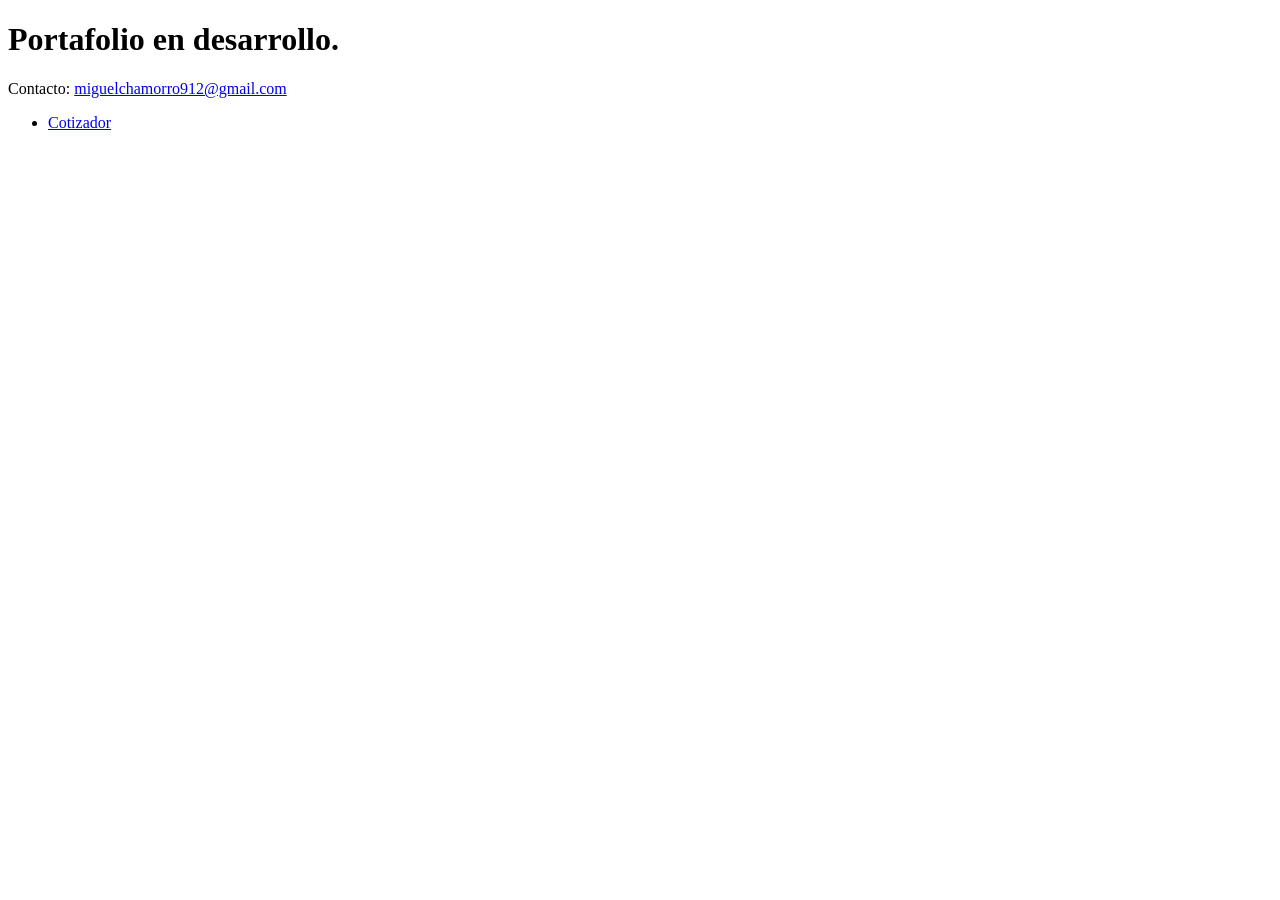
<file: index.html>
<!DOCTYPE html>
<html lang="en">
<head>
    <meta charset="UTF-8">
    <meta name="viewport" content="width=device-width, initial-scale=1.0">
    <title>Document</title>
</head>
<body>
    <h1>Portafolio en desarrollo.</h1>
    <p>Contacto: <a href="mailto:miguelchamorro912@gmail.com">miguelchamorro912@gmail.com</a></p>
    <ul type="radio">
        <li><a href="/generador-cotizaciones">Cotizador</a></li>
    </ul>
</body>
</html>
</file>
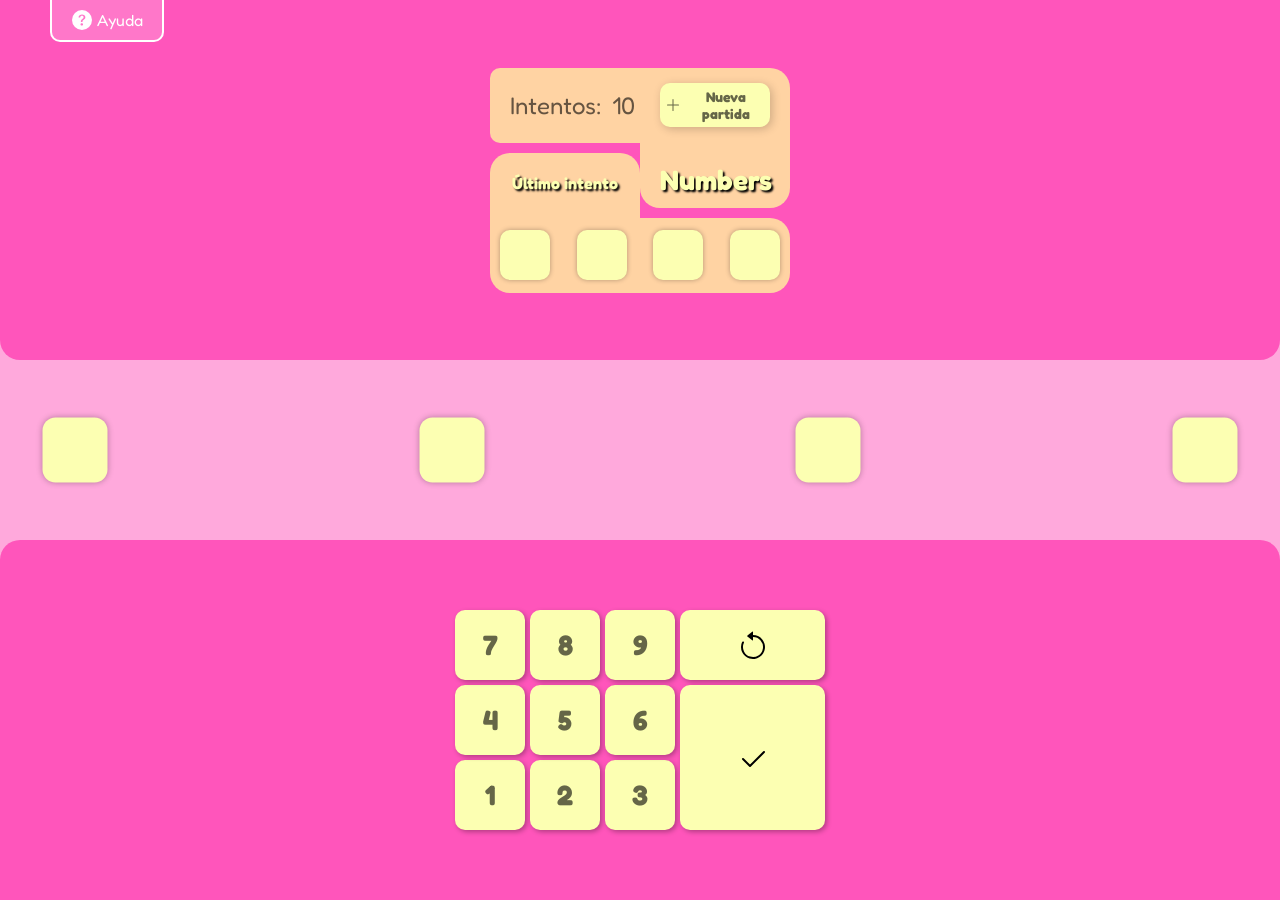
<file: Numbers/index.html>
<!DOCTYPE html>
<html lang="en">

<head>
    <meta charset="UTF-8">
    <meta http-equiv="X-UA-Compatible" content="IE=edge">
    <meta name="viewport" content="width=device-width, initial-scale=1.0">
    <link rel="stylesheet" href="style.css">
    <title>Numbers</title>
</head>

<body>

    <div class="help-pop-up" onclick="help(true)">
        <img src="svg/help.svg">Ayuda
    </div>

    <div class="help-pop-up-on">
        <div class="rule-circle"><div class="circle-green"></div>Posición correcta.</div>
        <div class="rule-circle"><div class="circle-orange"></div>Posición distinta.</div>
        <div class="rule-circle"><div class="circle-red"></div>No existe.</div>
        <div class="center">
            <button class="rule-button" onclick="help(false)">Cerrar</button>
        </div>
    </div>

    <div class="new-game-pop-up">
        <h2 class="new-game-pop-up-title">¿Quieres iniciar una nueva partida?</h2>
        <div class="new-game-pop-up-container-options">
            <button class="new-game-option" onclick="newGame('decline')">Rechazar</button>
            <button class="new-game-option" onclick="newGame('accept')">Aceptar</button>
        </div>
    </div>

    <main class="main-screen">
        <div class="main-top">
            <div class="main-top-container">
                <div class="attemps">Intentos: <span id="attemps-value"></span></div>
                <div class="btn-container">
                    <button onclick="newGame('pop-up')" id="new-game">
                        <img src="svg/plus.svg" class="icon-new-game">Nueva partida
                    </button>
                </div>
                <div class="numbers-container">
                    <h2 class="numbers-container-title">Numbers</h2>
                </div>
                <div class="last-attemp-title-container">
                    <h2 class="last-attemp-title">Último intento</h2>
                </div>
                <div class="last-attemp-value-container">
                    <div class="last-attemp-value"></div>
                    <div class="last-attemp-value"></div>
                    <div class="last-attemp-value"></div>
                    <div class="last-attemp-value"></div>
                </div>
            </div>
        </div>
        <div class="main-center">
            <div class="user-input-box" onclick="touchBox(0)"></div>
            <div class="user-input-box" onclick="touchBox(1)"></div>
            <div class="user-input-box" onclick="touchBox(2)"></div>
            <div class="user-input-box" onclick="touchBox(3)"></div>
        </div>
        <div class="main-bottom">
            <div class="main-bottom-container">
                <button class="key" onclick="key(1)">1</button>
                <button class="key" onclick="key(2)">2</button>
                <button class="key" onclick="key(3)">3</button>
                <button class="key" onclick="key(4)">4</button>
                <button class="key" onclick="key(5)">5</button>
                <button class="key" onclick="key(6)">6</button>
                <button class="key" onclick="key(7)">7</button>
                <button class="key" onclick="key(8)">8</button>
                <button class="key" onclick="key(9)">9</button>
                <button class="key" onclick="key('reset')"><img src="svg/reset.svg"></button>
                <button class="key" onclick="key('send')"><img src="svg/check.svg"></button>
            </div>
        </div>
    </main>
    <div class="win-screen">
        <div class="win-top">
            <h2 class="win-top-title">Numbers</h2>
        </div>
        <div class="win-center">
            <p class="win-center-title">¡GANASTE!</p>
            <div class="center">
                <img class="win-center-img" src="svg/happy.svg">
            </div>
            <p class="win-center-attemps">Intentos realizados: <span id="win-center-attemps-value"></span></p>
            <div class="win-center-container-values">
                <div class="win-center-value"></div>
                <div class="win-center-value"></div>
                <div class="win-center-value"></div>
                <div class="win-center-value"></div>
            </div>
        </div>
        <div class="win-bottom">
            <button class="new-game-win" onclick="newGame('force')">
                <img src="svg/plus.svg">Nueva partida
            </button>
        </div>
    </div>
    <div class="loss-screen">
        <div class="win-top">
            <h2 class="win-top-title">Numbers</h2>
        </div>
        <div class="win-center">
            <p class="win-center-title">¡PERDISTE!</p>
            <div class="center">
                <img class="win-center-img" src="svg/sad.svg">
            </div>
            <p class="win-center-attemps" style="margin-bottom: 20px;">Te has quedado sin intentos.<br>Los numeros correctos eran:</p>
            <div class="win-center-container-values">
                <div class="loss-center-value"></div>
                <div class="loss-center-value"></div>
                <div class="loss-center-value"></div>
                <div class="loss-center-value"></div>
            </div>
        </div>
        <div class="win-bottom">
            <button class="new-game-win" onclick="newGame('force2')">
                <img src="svg/plus.svg">Nueva partida
            </button>
        </div>
    </div>
    <script src="main.js"></script>
</body>

</html>
</file>
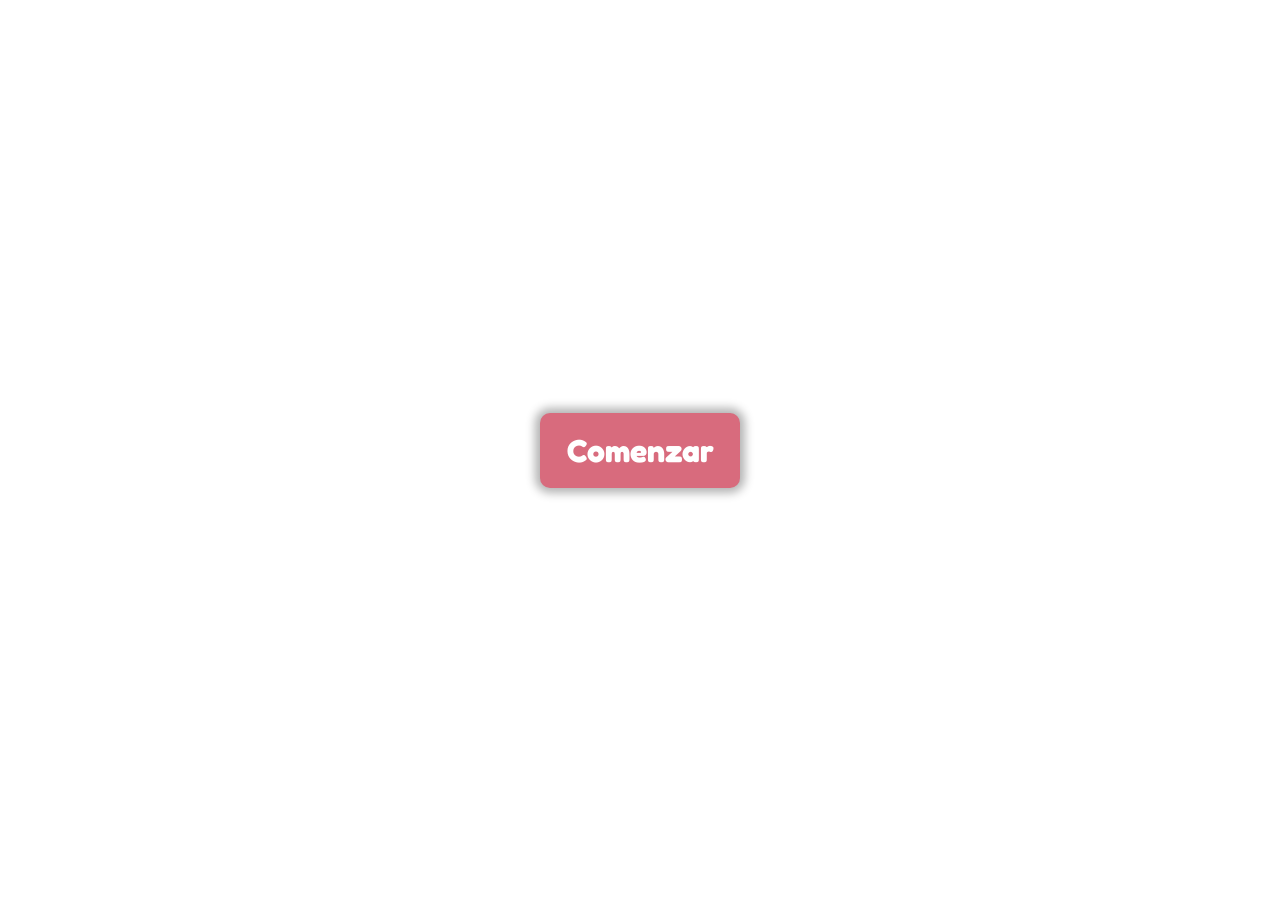
<file: ParaMiJoPreciosa/index.html>
<!DOCTYPE html>
<html lang="es">

<head>
    <meta charset="UTF-8">
    <meta http-equiv="X-UA-Compatible" content="IE=edge">
    <meta name="viewport" content="width=device-width, initial-scale=1.0">
    <title>Jo linda <3 </title>
            <link rel="preconnect" href="https://fonts.googleapis.com">
            <link rel="preconnect" href="https://fonts.gstatic.com" crossorigin>
            <link href="https://fonts.googleapis.com/css2?family=Fredoka:wght@400;700&display=swap" rel="stylesheet">
            <link rel="stylesheet" href="style.css">
</head>

<body >
    <div id="start">
        <button id="start-btn" onclick="startAction()">
            <p>Comenzar</p>
        </button>
    </div>
    <div id="firstMsg_div" onclick="statusGo(1)">
        <p id="firstMsg"></p>
    </div>
    <main>
        <h2>Lo más bonito que tengo <3</h2>
        <p id="secondMsg"></p>
        <div class="grid-second">
            <img src="img1.jpg" id="img-1">
            <img src="img2.jpg" id="img-2">
            <img src="img3.jpg" id="img-3">
        </div>
        <a target="_blank" href="https://api.whatsapp.com/send/?phone=56933372677&text=Buenos+d%C3%ADas+mi+amor+%3C3&type=phone_number&app_absent=0">
        <button id="circleOpen" onclick="whatsapp()"><p>Empezar el día</p></button>
        </a>
    </main>
    <script src="main.js"></script>
</body>

</html>
</file>
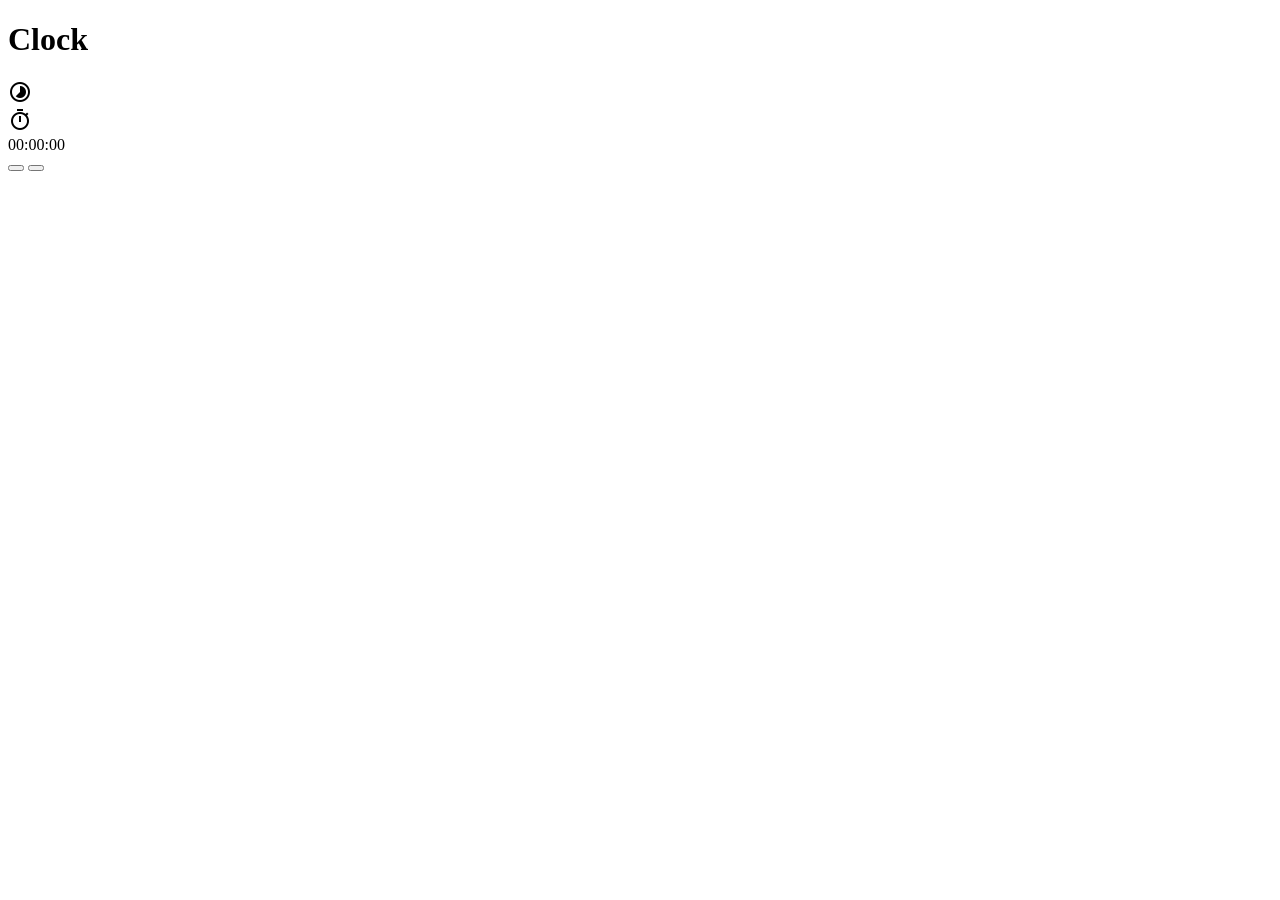
<file: projects/Clock/index.html>
<!DOCTYPE html>
<html lang="es">
<head>
    <meta charset="UTF-8">
    <meta http-equiv="X-UA-Compatible" content="IE=edge">
    <meta name="viewport" content="width=device-width, initial-scale=1.0">
    <title>Clock</title>
    <link rel="stylesheet" href="https://fonts.googleapis.com/css2?family=Material+Symbols+Outlined:opsz,wght,FILL,GRAD@20..48,100..700,0..1,-50..200" />
</head>
<body>
    <div>
        <h1>Clock</h1>
    </div>
    <nav>
        <div>
            <span class="material-symbols-outlined">
                timelapse
                </span>
        </div>
        <div>
            <span class="material-symbols-outlined">
                timer
                </span>
        </div>
    </nav>
    <main>
        <div>
            <span>00</span>:<span>00</span>:<span>00</span>
        </div>
        <div>
            <button></button>
            <button></button>
        </div>
    </main>
</body>
</html>
</file>
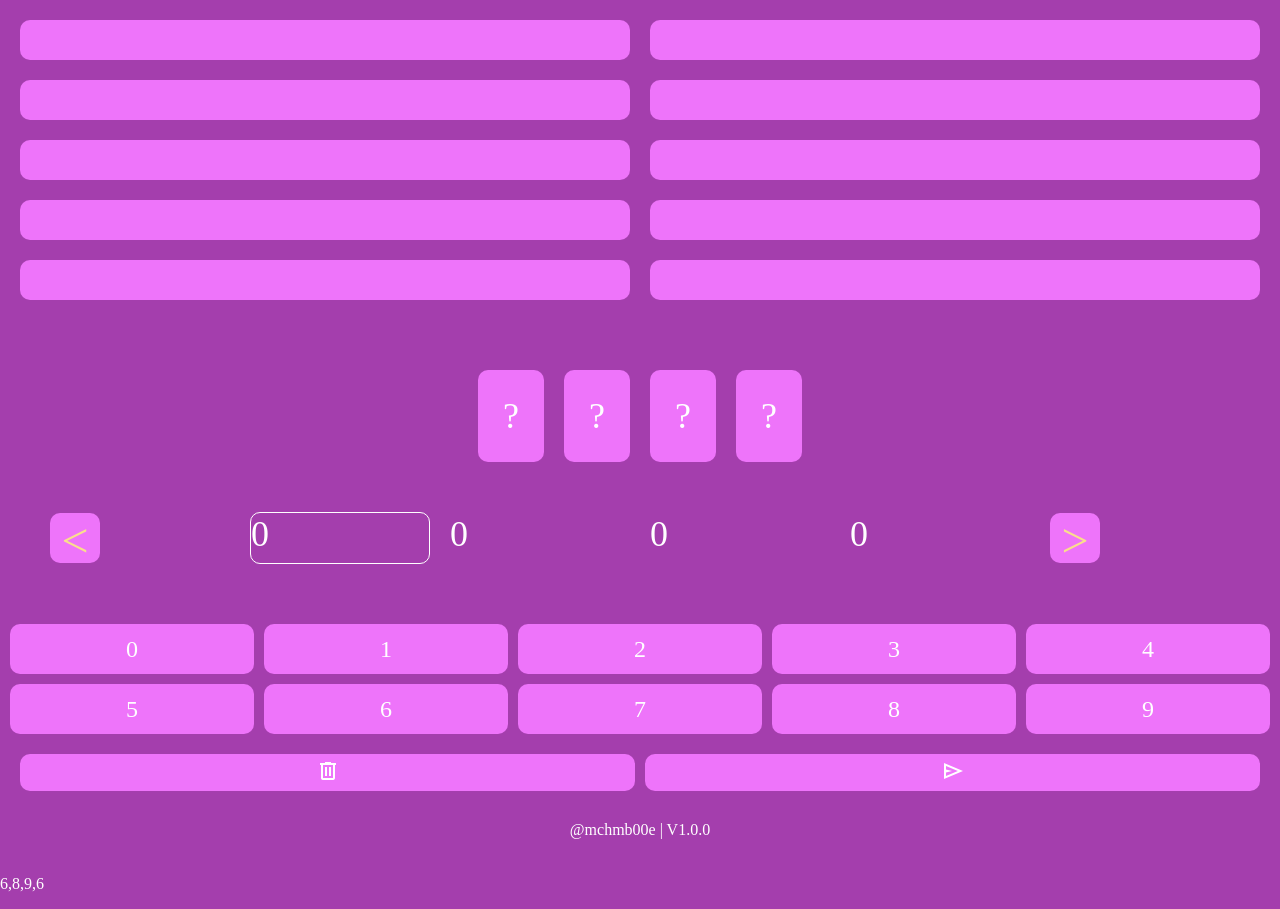
<file: projects/NumberGame/index.html>
<!DOCTYPE html>
<html lang="es">
<head>
    <meta charset="UTF-8">
    <meta http-equiv="X-UA-Compatible" content="IE=edge">
    <meta name="viewport" content="width=device-width, initial-scale=1.0">
    <title>Number Game</title>
    <link rel="stylesheet" href="index.css">
    <link rel="stylesheet" href="https://fonts.googleapis.com/css2?family=Material+Symbols+Outlined:opsz,wght,FILL,GRAD@48,400,0,0" />
</head>
<body>
<!--
    <div id="start-screen">
        <h1>Number Game</h1>
        <button onclick="startGame()">Start</button>
    </div>
-->


    <div id="main-screen">
        <div id="number-history">
            <div id="sub-number-history_1"><p></p></div>
            <div id="sub-number-history_2"><p></p></div>
            <div id="sub-number-history_3"><p></p></div>
            <div id="sub-number-history_4"><p></p></div>
            <div id="sub-number-history_5"><p></p></div>
            <div id="sub-number-history_6"><p></p></div>
            <div id="sub-number-history_7"><p></p></div>
            <div id="sub-number-history_8"><p></p></div>
            <div id="sub-number-history_9"><p></p></div>
            <div id="sub-number-history_10"><p></p></div>
        </div>
        <div id="number-view">
            <div><span id="number-view_1">?</span></div>
            <div><span id="number-view_2">?</span></div>
            <div><span id="number-view_3">?</span></div>
            <div><span id="number-view_4">?</span></div>
        </div>

        <div id="user">
            <button onclick="left_arrow()"> < </button>

            <div id="number-value_1">
                <div></div>
            </div>
            <div id="number-value_2">
                <div></div>
            </div>
            <div id="number-value_3">
                <div></div>
            </div>
            <div id="number-value_4">
                <div></div>
            </div>

            <button onclick="right_arrow()"> > </button>
        </div>

        <div id="number-pad">
            <button onclick="number_value(0)">0</button>
            <button onclick="number_value(1)">1</button>
            <button onclick="number_value(2)">2</button>
            <button onclick="number_value(3)">3</button>
            <button onclick="number_value(4)">4</button>
            <button onclick="number_value(5)">5</button>
            <button onclick="number_value(6)">6</button>
            <button onclick="number_value(7)">7</button>
            <button onclick="number_value(8)">8</button>
            <button onclick="number_value(9)">9</button>
        </div>
        <div id="action-number">
            <button onclick="reset()"><span class="material-symbols-outlined">
                delete
                </span></button>
            <button onclick="send()"><span class="material-symbols-outlined">
                send
                </span></button>
        </div>
    </div>
    <p id="name">@mchmb00e | V1.0.0</p>
    <p style="color: white;" id="info"></p>
    <script src="index.js"></script>
</body>
</html>
</file>
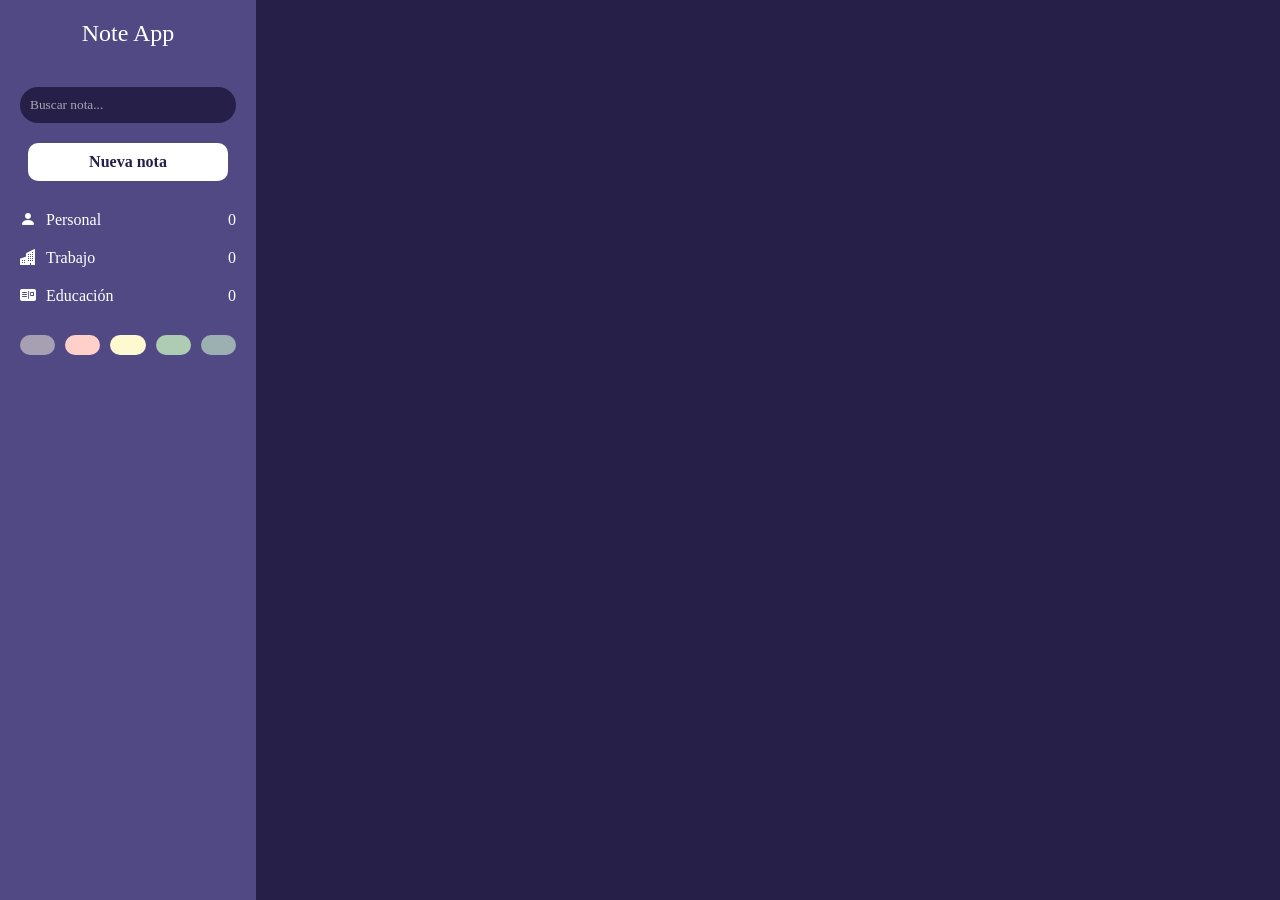
<file: projects/ToDoApp/index.html>
<!DOCTYPE html>
<html lang="es">

<head>
    <meta charset="UTF-8">
    <meta http-equiv="X-UA-Compatible" content="IE=edge">
    <meta name="viewport" content="width=device-width, initial-scale=1.0">
    <title>Note App | mchmb00e</title>
    <link rel="shortcut icon" href="resources/sticky.svg" type="image/svg">
    <meta name="author" content="mchmb00e">
    <meta name="description" content="Note App Responsive">

    <link rel="stylesheet" href="css/index.css">
    <link rel="stylesheet" href="https://cdn.jsdelivr.net/npm/bootstrap-icons@1.10.5/font/bootstrap-icons.css">
</head>

<body>
    <nav>
        <h1>Note App</h1>
        <input type="text" placeholder="Buscar nota..." id="search">
        <button onclick="newNote(true)" id="btn_newNote">Nueva nota</button>
        <div class="category">
            <div onclick="filterCategory('personal')"><span><i class="bi bi-person-fill"></i>Personal </span><span id="personal">0</span></div>
            <div onclick="filterCategory('trabajo')"><span><i class="bi bi-buildings-fill"></i>Trabajo </span><span id="trabajo">0</span></div>
            <div onclick="filterCategory('educacion')"><span><i class="bi bi-postcard-fill"></i>Educación </span><span id="educacion">0</span></div>
        </div>
        <div class="tag">
            <button onclick="mainPost('c1')"></button>
            <button onclick="mainPost('c2')"></button>
            <button onclick="mainPost('c3')"></button>
            <button onclick="mainPost('c4')"></button>
            <button onclick="mainPost('c5')"></button>
        </div>
        <p id="test"></p>
    </nav>
    <main id="main">
    </main>
    <div class="noteAlert">
        <div class="noteAlert-dark">
            <div class="noteAlert-form">
                <div class="noteAlert-form-exit">
                    <i onclick="newNote(false)" class="bi bi-x"></i>
                </div>
                <div>
                    <input type="text" id="createName" placeholder="Nombre de la nota">
                    <textarea id="createDesc" placeholder="Escribe una descripción..."></textarea>
                    <div>
                        <select id="tagOption">
                            <option value="c1" class="c1"><div></div>Color 1</option>
                            <option value="c2" class="c2"><div></div>Color 2</option>
                            <option value="c3" class="c3"><div></div>Color 3</option>
                            <option value="c4" class="c4"><div></div>Color 4</option>
                            <option value="c5" class="c5"><div></div>Color 5</option>
                        </select>
                    </div>
                    <button onclick="create()">Crear nota</button>
                </div>
            </div>
        </div>
    </div>
    <script src="js/main.js"></script>
</body>

</html>
</file>
<file: Numbers/style.css>
@import url('https://fonts.googleapis.com/css2?family=Fredoka:wght@300;400;500;600;700&display=swap'); /* Fredoka */

:root {
    --pink: #ff55bb;
    --orange: #FFD3A3;
    --yellow: #FCFFB2;
    --cyan: #B6EAFA;
    --font: 'Fredoka';
}
body {
    background-color:rgba(255, 85, 187,0.5);
    padding: 0;
    margin: 0;
}

/* GLOBAL */
.center {
    display: flex;
    justify-content: center;
}

.new-game-pop-up {
    z-index: 98;
    position: fixed;
    background-color: var(--pink);
    left: 10%;
    right: 10%;
    top: 30%;
    bottom: 30%;
    padding: 20px;
    display: flex;
    flex-direction: column;
    justify-content: flex-start;
    gap: 25px;
    align-items: center;
    border-radius: 20px;
    display: none;
    box-shadow: rgba(0, 0, 0, 0.5) 2px 2px 5px;
}
.new-game-pop-up-title {
    font-family: var(--font);
    color: var(--yellow);
    text-shadow: rgba(0, 0, 0, 0.6) 2px 2px 1px;
    text-align: center;
}
.new-game-pop-up-container-options {
    display: flex;
    flex-direction: row;
    justify-content: center;
    align-items: center;
    gap: 50px;
}
.new-game-option {
    background-color: var(--yellow);
    border-radius: 10px;
    padding: 20px;
    font-size: 22px;
    border: none;
    font-family: var(--font);
    font-weight: bold;
    color: var(--pink);
    box-shadow: rgba(0, 0, 0, 0.3) 0px 0px 10px;
}

/* HELP SCREEN */

.help-pop-up {
    position: fixed;
    top: 0px;
    left: 50px;
    height: 30px;
    width: 70px;
    z-index: 100;
    display: flex;
    flex-direction: row;
    justify-content: center;
    align-items: center;
    gap: 5px;
    padding: 5px 20px;
    color: white;
    font-family: var(--font);
    border: 2px solid white;
    border-top: none;
    background-color: rgba(255, 255, 255, 0.2);
    border-radius: 0px 0px 10px 10px;
}
.help-pop-up img {
    height: 20px;
    width: auto;
    filter: invert(1);
}
.help-pop-up-on {
    position: fixed;
    top: 40%;
    bottom: 40%;
    right: 20%;
    left: 20%;
    background-color: var(--pink);
    padding: 30px;
    border-radius: 20px;
    box-shadow: rgba(0, 0, 0, 0.5) 0px 0px 10px;
    display: none;
}
.rule-circle {
    margin: 10px 0px;
    color: white;
    font-family: var(--font);
    display: flex;
    flex-direction: row;
    justify-content: flex-start;
    align-items: center;
    gap: 10px;
}
.rule-circle div {
    width: 10px;
    height: 10px;
    border-radius: 50%;
}
.circle-red {background-color: red;}
.circle-green {background-color: green;}
.circle-orange {background-color: orange;}
.rule-button {
    background-color: var(--yellow);
    border: none;
    padding: 10px;
    font-family: var(--font);
    font-weight: bold;
    color: rgba(0, 0, 0, 0.5);
    border-radius: 10px;
}

/* MAIN */

.main-screen {
    z-index: 96;
    position: fixed;
    top: 0px;bottom: 0px;left: 0px;right: 0px;
}
.main-top, .main-bottom {
    height: 40%;
    background-color: var(--pink);
    padding: 0px 50px;
    display: flex;
    flex-direction: column;
    justify-content: center;
    align-items: center;
}
.main-top {
    border-radius: 0px 0px 20px 20px;
}
.main-top-container {
    display: grid;
    grid-template-columns: repeat(4, 75px);
    grid-template-rows: 75px 75px 75px;
}
.attemps {
    grid-column: 1 / 3;
    grid-row: 1 / 2;
    background-color: var(--orange);
    padding: 20px;
    gap: 10px;
    display: flex;
    flex-direction: row;
    justify-content: flex-start;
    align-items: center;
    font-size: 24px;
    font-family: var(--font);
    color: rgba(0, 0, 0, 0.6);
    border-radius: 10px 0px 0px 10px;
}
.btn-container {
    grid-column: 3 / 5;
    grid-row: 1 / 2;
    background-color: var(--orange);
    display: flex;
    flex-direction: row;
    justify-content: center;
    align-items: center;
    padding: 20px;
    border-radius: 0px 20px 0px 0px;
}
#new-game {
    background-color: var(--yellow);
    display: flex;
    flex-direction: row;
    justify-content: center;
    align-items: center;
    gap: 5px;
    padding: 5px;
    border-radius: 10px;
    border: none;
    box-shadow: rgba(0, 0, 0, 0.2) 2px 2px 10px;
    font-family: var(--font);
    color: rgba(0, 0, 0, 0.6);
    font-size: 14px;
    font-weight: bold;
}
#new-game img {
    opacity: 0.6;
}
#new-game:hover {
    animation: pulse 1s ease-in;
}
.numbers-container {
    grid-column: 3 / 5;
    grid-row: 2 / 3;
    background-color: var(--orange);
    border-radius: 0px 0px 20px 20px;
    padding: 20px;
    margin-bottom: 10px;
}
.numbers-container-title {
    text-align: center;
    color: var(--yellow);
    font-size: 28px;
    margin: 0px;
    font-family: var(--font);
    text-shadow: #000 2px 2px 2px;
    display: flex;
    flex-direction: column;
    justify-content: flex-start;
}
.last-attemp-title-container {
    grid-column: 1 / 3;
    grid-row: 2 / 3;
    background-color: var(--orange);
    border-radius: 20px 20px 0px 0px;
    margin-top: 10px;
    padding: 20px;
}
.last-attemp-value-container {
    grid-column: 1 / 5;
    grid-row: 3 / 4;
    display: flex;
    flex-direction: row;
    justify-content: space-between;
    align-items: center;
    padding: 10px;
    background-color: var(--orange);
    border-radius: 0px 20px 20px 20px;
}
.last-attemp-title {
    text-align: center;
    color: var(--yellow);
    font-size: 16px;
    margin: 0px;
    font-family: var(--font);
    text-shadow: #000 2px 2px 2px;
    display: flex;
    flex-direction: column;
    justify-content: center;
}
.last-attemp-value {
    border-radius: 10px;
    background-color: var(--yellow);
    box-shadow: rgba(0, 0, 0, 0.3) 0px 0px 5px;
    display: flex;
    justify-content: center;
    align-items: center;
    font-family: var(--font);
    color: rgba(0, 0, 0, 0.6);
    font-weight: bold;
    font-size: 48px;
    height: 50px;
    width: 50px;
}
.main-center {
    height: 20%;
    display: flex;
    flex-direction: row;
    justify-content: space-between;
    align-items: center;
    padding: 0px 50px;
    gap: 20px;
}
.user-input-box {
    height: 50px;
    width: 50px;
    transform: scale(1.3);
    border-radius: 10px;
    background-color: var(--yellow);
    box-shadow: rgba(0, 0, 0, 0.3) 0px 0px 5px;
    display: flex;
    justify-content: center;
    align-items: center;
    font-family: var(--font);
    color: rgba(0, 0, 0, 0.6);
    font-weight: bold;
    font-size: 48px;
}
.main-bottom {
    border-radius: 20px 20px 0px 0px;
}
.main-bottom-container {
    display: grid;
    grid-template-columns: repeat(5, minmax(30px, 70px));
    grid-template-rows: repeat(3, minmax(30px, 70px));
    column-gap: 5px;
    row-gap: 5px;
}
.key {
    background-color: var(--yellow);
    border: none;
    border-radius: 10px;
    font-family: var(--font);
    color: rgba(0, 0, 0, 0.6);
    font-weight: bold;
    font-size: 28px;
    box-shadow: rgba(0, 0, 0, 0.3) 2px 2px 5px;
}
.key:hover {
    animation: 500ms keyPress linear;
}
.key img {
    transform: scale(2);
}
.main-bottom-container button[onclick="key(1)"] {
    grid-column: 1 / 2;
    grid-row: 3 / 4;
}
.main-bottom-container button[onclick="key(2)"] {
    grid-column: 2 /3;
    grid-row: 3 / 4;
}
.main-bottom-container button[onclick="key(3)"] {
    grid-column: 3 / 4;
    grid-row: 3 / 4;
}
.main-bottom-container button[onclick="key(4)"] {
    grid-column: 1 / 2;
    grid-row: 2 / 3;
}
.main-bottom-container button[onclick="key(5)"] {
    grid-column: 2 / 3;
    grid-row: 2 / 3;
}
.main-bottom-container button[onclick="key(6)"] {
    grid-column: 3 / 4;
    grid-row: 2 / 3;
}
.main-bottom-container button[onclick="key('reset')"] {
    grid-row: 1 / 2;
    grid-column: 4 / 6;
}
.main-bottom-container button[onclick="key('send')"] {
    grid-row: 2 / 4;
    grid-column: 4 / 6;
}

/* WIN */

.win-screen {
    position: fixed;
    top: 0px;left: 0px;right: 0px;bottom: 0px;
    display: none;
    z-index: 99;
}
.loss-screen {
    position: fixed;
    top: 0px;left: 0px;right: 0px;bottom: 0px;
    z-index: 99;
    display: none;
}
.win-top {
    height: 15%;
    display: flex;
    align-items: center;
    justify-content: center;
    background-color: var(--pink);
}
.win-top-title, .win-center-title {
    font-size: 38px;
    color: var(--yellow);
    text-shadow: rgba(0, 0, 0, 0.6) 2px 2px 2px;
    font-family: var(--font);
    font-weight: bold;
    text-align: center;
    margin: 0px;
}
.win-center {
    margin: 0px;
    background-color: var(--pink);
    padding: 0px 0px 50px 0px;
    border-radius: 0px 0px 20px 20px;
}
.win-center-img {
    height: 150px;
    width: auto;
}
.win-center-attemps {
    text-align: center;
    font-family: var(--font);
    color: var(--yellow);
    text-shadow: rgba(0, 0, 0, 0.6) 2px 2px 2px;
    font-weight:bold;
    font-size: 24px;
    margin: 0px;
}
.win-center-container-values {
    display: flex;
    flex-direction: row;
    justify-content: space-between;
    align-items: center;
    padding: 10px 50px;
}
.win-center-value {
    font-family: var(--font);
    font-size: 36px;
    color: rgba(0, 0, 0, 0.6);
    background-color: var(--yellow);
    height: 75px;
    width: 75px;
    border-radius: 10px;
    box-shadow: rgba(0, 0, 0, 0.3) 2px 2px 5px;
    display: flex;
    justify-content: center;
    align-items: center;
}
.loss-center-value {
    font-family: var(--font);
    font-size: 36px;
    color: rgba(0, 0, 0, 0.6);
    background-color: var(--yellow);
    height: 75px;
    width: 75px;
    border-radius: 10px;
    box-shadow: rgba(0, 0, 0, 0.3) 2px 2px 5px;
    display: flex;
    justify-content: center;
    align-items: center;
}
.win-bottom {
    height: 40%;
    display: flex;
    flex-direction: column;
    justify-content: flex-start;
    align-items: center;
}
.new-game-win {
    margin-top: 50px;
    background-color: var(--yellow);
    font-size: 28px;
    font-weight: bold;
    font-family: var(--font);
    color: rgba(0, 0, 0, 0.6);
    display: flex;
    align-items: center;
    gap: 5px;
    border-radius: 20px;
    padding:20px;
    border: none;
}
.new-game-win:hover {
    animation: pulse 600ms linear;
}
.new-game-win img {
    height: 28px;
    width: auto;
}

/* ANIMATIONS */

@keyframes keyPress {
    0% {
        transform: scale(0.95);
    }
    100% {
        transform: scale(0.95);
    }
}

@keyframes pulse {
    0% {
        transform: scale(1);
    }
    75% {
        transform: scale(0.95);
    }
    100% {
        transform: scale(1);
    }
}

@keyframes top {
    0% {
        transform: translateY(-100%);
    }
    100% {
        transform: translateY(0%);
    }
}
@keyframes main-off {
    0% {
        opacity: 100%;
    }
    100% {
        opacity: 0%;
    }
}
@keyframes bottom {
    0% {
        transform: translateY(0%);
    }
    100% {
        transform: translateY(-100%);
    }
}
@keyframes main-on {
    0% {
        opacity: 0%;
    }
    100% {
        opacity: 100%;
    }
}
@keyframes pop-up-on {
    0% {
        transform: scale(0.8);
        opacity: 0%;
    }
    100% {
        transform: scale(1);
        opacity: 100%;
    }
}
@keyframes pop-up-off {
    0% {
        transform: scale(1);
        opacity: 100%;
    }
    100% {
        transform: scale(0.8);
        opacity: 0%;
    }
}
</file>
<file: ParaMiJoPreciosa/style.css>
body {
    background-color: rgb(216, 107, 125);
    color: white;
    font-family: 'Fredoka';
    font-size: 24px;
    overflow: hidden;
}
a {
    text-decoration: none;
}
#start {
    position: fixed;
    top: 0px;
    bottom: 0px;
    left: 0px;
    right: 0px;
    display: flex;
    flex-direction: row;
    justify-content: center;
    align-items: center;
    background-color: white;
    z-index: 99;
}
#firstMsg_div {
    z-index: 98;
    position: fixed;
    top: 0px;
    bottom:0px;
    left: 0px;
    right: 0px;
    padding: 50px;
    background-color: blueviolet;
}
#start button, #btn-1, #circleOpen {
    animation: infinite 5s linear pulse;
    width: 200px;
    height: 75px;
    border-radius: 10px;
    border: none;
    box-shadow: 0px 0px 10px 5px rgba(0, 0, 0, 0.3);
    display: flex;
    flex-direction: row;
    justify-content: center;
    align-items: center;
    background-color: rgb(216, 107, 125);
}
#start button p, #btn-1 p, #circleOpen p {
    font-family: 'Fredoka';
    font-weight: bold;
    font-size: 32px;
    color: white;
}

@keyframes pulse {
    0% {
        transform: scale(1.0);
    }
    50% {
        transform: scale(1.05);
    }
    100% {
        transform: scale(1.0);
    }
}

@keyframes start_btn {
    0% {
        transform: translateY(0px) translateX(0px) rotate(0deg);
    }
    100% {
        transform: translateY(-120%) translateX(-100%) rotate(35deg);
    }
}
@keyframes start_div {
    0% {
        bottom: 0px;
    }
    100% {
        bottom: 100%;
    }
}
@keyframes to_right {
    0% {
        transform: translateX(0%);
    }
    100% {
        transform: translateX(-100%);
    }
}
.grid-second {
    display: flex;
    width: 80%;
    margin: 0 auto;
    flex-direction: row;
    gap: 10px;
    align-items: center;
    margin-top: 100px;
}
.grid-second img {
    width: 33%;
    height: auto;
    opacity: 0%;
}
@keyframes opacity {
    0% {
        opacity: 0%;
    }
    100% {
        opacity: 100%;
    }
}
#circleOpen {
    opacity: 0%;
    width: 300px;
    margin: 0 auto;
    margin-top: 100px;
}
</file>
<file: projects/NumberGame/index.css>
:root {
    --prim: #A43EAD;
    --secu: #47AD95;
    --tri: #FADF8C;
    --d: #5AFAD4;
    --a: #EE74FA;
}

body {
    padding: 0px;
    margin: 0px;
    overflow: hidden;
    background-color: var(--prim);
}

/* REGISTRO DE NUMEROS */

#number-history {
    display: grid;
    grid-template-columns: 1fr 1fr;
    grid-column-gap: 20px;
    grid-row-gap: 20px;
    padding: 20px;
    background-color: var(--prim);
}
#number-history div {
    display: flex;
    flex-direction: row;
    justify-content: space-between;
    align-items: center;
    background-color: var(--a);
    border-radius: 10px;
    padding: 0px 20px;
    height: 40px;
}
#number-history_style {
    font-family: 'Bebas Neue';
    font-weight: 400;
    font-size: 36px;
    padding: 5px;
    margin: 0px;
    color: black;
    text-decoration: underline;
}
#number-history_style_green {
    color: greenyellow;
    font-family: 'Bebas Neue';
    font-weight: 400;
    font-size: 36px;
    padding: 5px;
    margin: 0px;
}
#number-history_style_yellow {
    color: yellow;
    font-family: 'Bebas Neue';
    font-weight: 400;
    font-size: 36px;
    padding: 5px;
    margin: 0px;
}
#number-history_style_white {
    color: red;
    font-family: 'Bebas Neue';
    font-weight: 400;
    font-size: 36px;
    padding: 5px;
    margin: 0px;
}


/* VISUALIZACIÓN DE RESULTADOS */

#number-view {
    background-color: var(--prim);
    display: flex;
    flex-direction: row;
    justify-content: center;
    gap: 20px;
}
#number-view div {
    padding: 25px;
    border-radius: 10px;
    font-family: 'Bebas Neue';
    font-size: 36px;
    background-color: var(--a);
    color: white;
    margin-top: 50px;
}
#number-view div span {
    animation: 1s floating ease-in-out infinite;
}
@keyframes floating {
    0% {
        position: relative;
        bottom: 5px;
    }
    50% {
        position: relative;
        bottom: -5px;
    }
    100% {
        position: relative;
        bottom: 5px;
    }
}

/* INPUT SECTION */

#user {
    background-color: var(--prim);
    display: grid;
    grid-template-columns: repeat(6, 1fr);
    grid-column-gap: 20px;
    padding: 50px;
    justify-content: center;
    align-items: center;
}
#user button {
    width: 50px;
    height: 50px;
    border-radius: 10px;
    border: none;
    background-color: var(--a);
    font-family: 'Bebas Neue';
    font-size: 48px;
    display: flex;
    justify-content: center;
    align-items: center;
    color: var(--tri);
    padding: 5px 0px 0px 0px;
}
#user div {
    height: 50px;
    display: grid;
    grid-template-rows: 10px 40px;
    border-radius: 10px;
    font-family: 'Bebas Neue';
    color: white;
    font-size: 36px;
}
#user div div {
    display: flex;
    justify-content: center;
    align-items: flex-start;
    padding: 0px;
}

/* KEYPAD */

#number-pad {
    display: grid;
    flex-direction: row;
    grid-template-columns: repeat(5, 1fr);
    column-gap: 10px;
    row-gap: 10px;
    padding: 10px;
    background-color: #A43EAD;
}
#number-pad button {
    height: 50px;
    border-radius: 10px;
    background-color: var(--a);
    border: none;
    font-family: 'Bebas Neue';
    font-size: 24px;
    color: white;
}
#action-number {
    display: grid;
    grid-template-columns: 1fr 1fr;
    padding: 10px 20px;
    column-gap: 10px;
    background-color: var(--prim);
}
#action-number button {
    background-color: var(--a);
    border: none;
    padding: 5px 0px;
    border-radius: 10px;
    color: white;
}
#name {
    background-color: #A43EAD;
    margin: 0px;
    padding: 20px;
    text-align: center;
    color: white;
    font-family: 'Fira Code';
}
</file>
<file: projects/ToDoApp/css/index.css>
:root {
    --c_1: #A6A0B2;
    --c_2: #FFD0CA;
    --c_3: #FFF9D1;
    --c_4: #AECCB3;
    --c_5: #9CB0B2;

    --primary: #261F47;
    --secondary: #514983;

    --principal: 'Ubuntu';
}


* {
    color: white;
    font-family: var(--principal);
}
h1 {
    font-weight: 500;
    text-align: center;
}

body {
    padding: 0px;
    margin: 0px;
    position: absolute;
    top: 0px;
    bottom: 0px;
    display: grid;
    grid-template-columns: 2fr 8fr;
    width: 100%;
}
nav {
    background-color: var(--secondary);
    display: flex;
    flex-direction: column;
    gap: 20px;
}
main {
    background-color: var(--primary);
    padding: 20px;
    display: flex;
    flex-direction: row;
    flex-wrap: wrap;
    gap: 20px;
}
.card {
    width: 280px;
    height: 200px;
    background-color: var(--c_3);
    padding: 20px;
    border-radius: 10px;
}
.card h3, .card p {
    color: var(--primary);
    margin: 0px;
}
.card h3 {
    margin-bottom: 20px;
}
#search {
    border-radius: 35px;
    padding: 10px;
    border: none;
    background-color: var(--primary);
    margin: 0px 20px;
}
#search:focus {
    border: none;
    outline: none;
}
#search::placeholder {
    font-family: var(--principal);
    color: rgba(255, 255, 255, 0.6);
}
#btn_newNote {
    width: 200px;
    padding: 10px;
    border-radius: 10px;
    margin: 0 auto;
    border: none;
    background-color: rgb(255, 255, 255);
    color: var(--primary);
    font-weight: bold;
    font-size: 16px;
    transition: 600ms;
}
#btn_newNote:hover {
    transition: 600ms;
    transform: scale(1.05);
}
.category {
    display: flex;
    flex-direction: column;
}
.category div {
    transition: 600ms;
    padding: 10px 20px;
    display: flex;
    flex-direction: row;
    justify-items: stretch;
}
.category div:hover {
    transition: 600ms;
    background-color: var(--primary);
}
.category div span {
    width: 50%;
    display: flex;
    flex-direction: row;
    justify-content: flex-start;
    align-items: center;
    gap: 10px;
}
.category div span:last-child {
    justify-content: flex-end;
}
.tag {
    padding: 0px 20px;
    display: grid;
    grid-template-columns: repeat(5, 1fr);
    column-gap: 10px;
}
.tag button {
    height: 20px;
    border-radius: 10px;
    border: none;
    transition: 600ms;
}
.tag button:hover {
    transition: 600ms;
    transform: scale(0.9);
}
button[onclick="mainPost('c1')"] {background-color: var(--c_1);}
button[onclick="mainPost('c2')"] {background-color: var(--c_2);}
button[onclick="mainPost('c3')"] {background-color: var(--c_3);}
button[onclick="mainPost('c4')"] {background-color: var(--c_4);}
button[onclick="mainPost('c5')"] {background-color: var(--c_5);}

.noteAlert {
    position: fixed;
    top: 0px;
    bottom: 0px;
    left: 0px;
    right: 0px;
    display: none;
}
.noteAlert-dark {
    background-color: rgba(0, 0, 0, 0.6);
    width: 100%;
    height: 100%;
    display: flex;
    justify-content: center;
    align-items: center;
}
.noteAlert-form {
    width: 600px;
    height: 300px;
    background-color: var(--primary);
    padding: 30px 30px 50px 30px;
    border-radius: 20px;
}
.noteAlert-form-exit {
    display: flex;
    justify-content: flex-end;
    font-size: 24px;
}
.noteAlert-form-exit i {
    transition: 600ms ease-in;
}
.noteAlert-form-exit i:hover {
    transition: 600ms ease-out;
    transform: rotate(180deg);
}
.noteAlert-form div:last-child {
    padding: 20px;
    display: grid;
    grid-template-rows: 25px 150px;
    row-gap: 20px;
}
.noteAlert-form div:last-child input, .noteAlert-form div:last-child textarea {
    border-radius: 20px;
    padding: 10px;
    background-color: var(--secondary);
    border: none;
}
.noteAlert-form div:last-child input:focus, .noteAlert-form div:last-child textarea:focus {
    outline: none;
}
.noteAlert-form div:last-child input::placeholder, .noteAlert-form div:last-child textarea::placeholder {
    color: rgba(255, 255, 255, 0.6);
}
.noteAlert-form div:last-child button {
    background-color: white;
    color: var(--primary);
    font-weight: bold;
    font-size: 20px;
    border-radius: 10px;
    border: none;
    transition: 600ms;
}
.noteAlert-form div:last-child button:hover {
    transition: 600ms;
    transform: scale(0.95);
}
.noteAlert-form div:last-child select {
    width: 100%;
    border-radius: 20px;
    color: var(--primary);
    font-weight: bold;
}
.noteAlert-form div:last-child select option {
    color: var(--primary);
    font-weight: bold;
}
.c1 {background-color: var(--c_1);}
.c2 {background-color: var(--c_2);}
.c3 {background-color: var(--c_3);}
.c4 {background-color: var(--c_4);}
.c5 {background-color: var(--c_5);}
</file>
